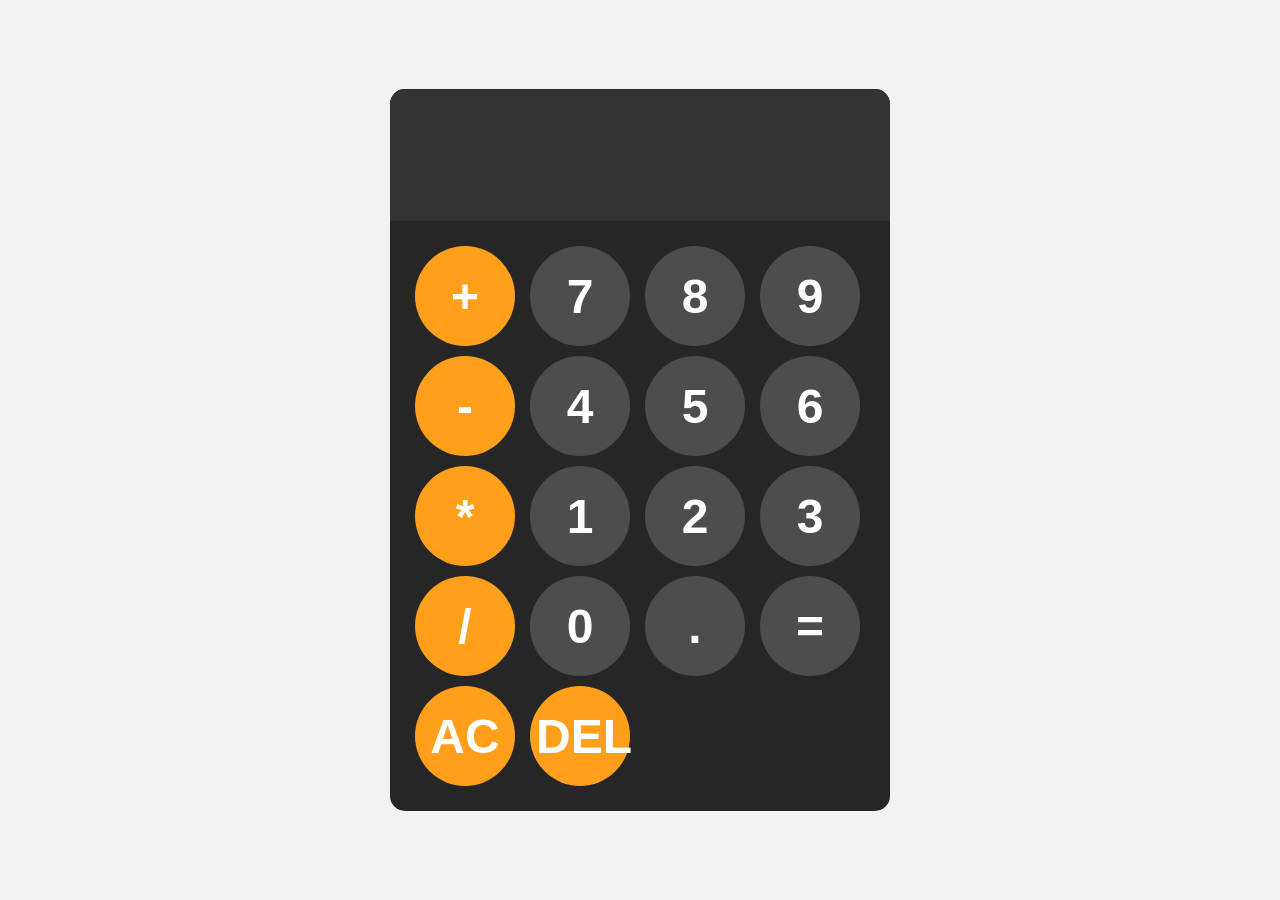
<file: 07_projects/04_calculator/index.html>
<!DOCTYPE html>
<html lang="en">
<head>
    <meta charset="UTF-8">
    <meta name="viewport" content="width=device-width, initial-scale=1.0">
    <link rel="stylesheet" href="style.css">
    <title>simple calculator</title>
</head>
<body>
    <div id="calculator">
        <input id="display" readonly>
        <div id="keys">
            <button onclick="appendToDisplay('+')" class="operator-btn">+</button>
            <button onclick="appendToDisplay('7')">7</button>
            <button onclick="appendToDisplay('8')">8</button>
            <button onclick="appendToDisplay('9')">9</button>
            <button onclick="appendToDisplay('-')" class="operator-btn">-</button>
            <button onclick="appendToDisplay('4')">4</button>
            <button onclick="appendToDisplay('5')">5</button>
            <button onclick="appendToDisplay('6')">6</button>
            <button onclick="appendToDisplay('*')" class="operator-btn">*</button>
            <button onclick="appendToDisplay('1')">1</button>
            <button onclick="appendToDisplay('2')">2</button>
            <button onclick="appendToDisplay('3')">3</button>
            <button onclick="appendToDisplay('/')" class="operator-btn">/</button>
            <button onclick="appendToDisplay('0')">0</button>
            <button onclick="appendToDisplay('.')">.</button>
            <button onclick="calculate()">=</button>
            <button onclick="clearDisplay()" class="operator-btn">AC</button>
            <button onclick="DelDisplay()" class="operator-btn">DEL</button>
        </div>
    </div>
</body>
<script src="script.js"></script>
</html>
</file>
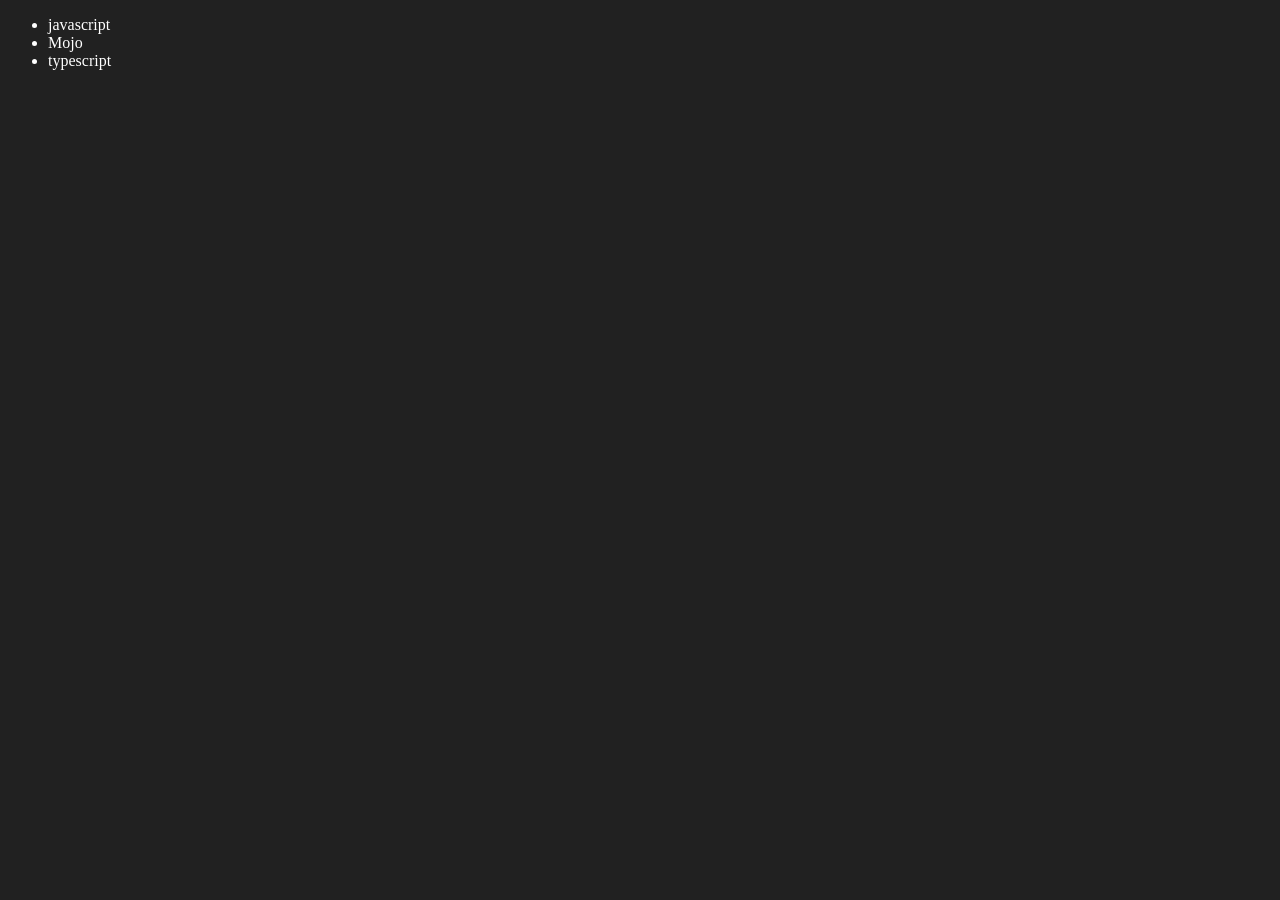
<file: 06_dom/four.html>
<!DOCTYPE html>
<html lang="en">
<head>
    <meta charset="UTF-8">
    <meta name="viewport" content="width=device-width, initial-scale=1.0">
    <title>javascript resource</title>
</head>
<body style="background-color: #212121; color: white;">
    <ul class="language">
        <li>javascript</li>
    </ul>
</body>
<script>

    // this is unoptimise code
    function addLanguage(langName){
        const li = document.createElement('li');
        li.innerHTML = `${langName}`
        document.querySelector('.language').appendChild(li)
    }
    addLanguage("python")
    addLanguage("typescript")

    // this is optimize code 
    function addOptiLanguage(langName){
        const li = document.createElement('li')
        li.appendChild(document.createTextNode(langName))
        document.querySelector('.language').appendChild(li)
    }

    addOptiLanguage("golang")

    // Edit 

    const secondalang = document.querySelector("li:nth-child(2)")
    // secondalang.innerHTML = "Mojo" // this is unoptimise

    const newli = document.createElement('li')
    newli.textContent = "Mojo"
    secondalang.replaceWith(newli)

    // remove 

    const lastLang = document.querySelector('li:last-child')
    lastLang.remove()
    
</script>
</html>
</file>
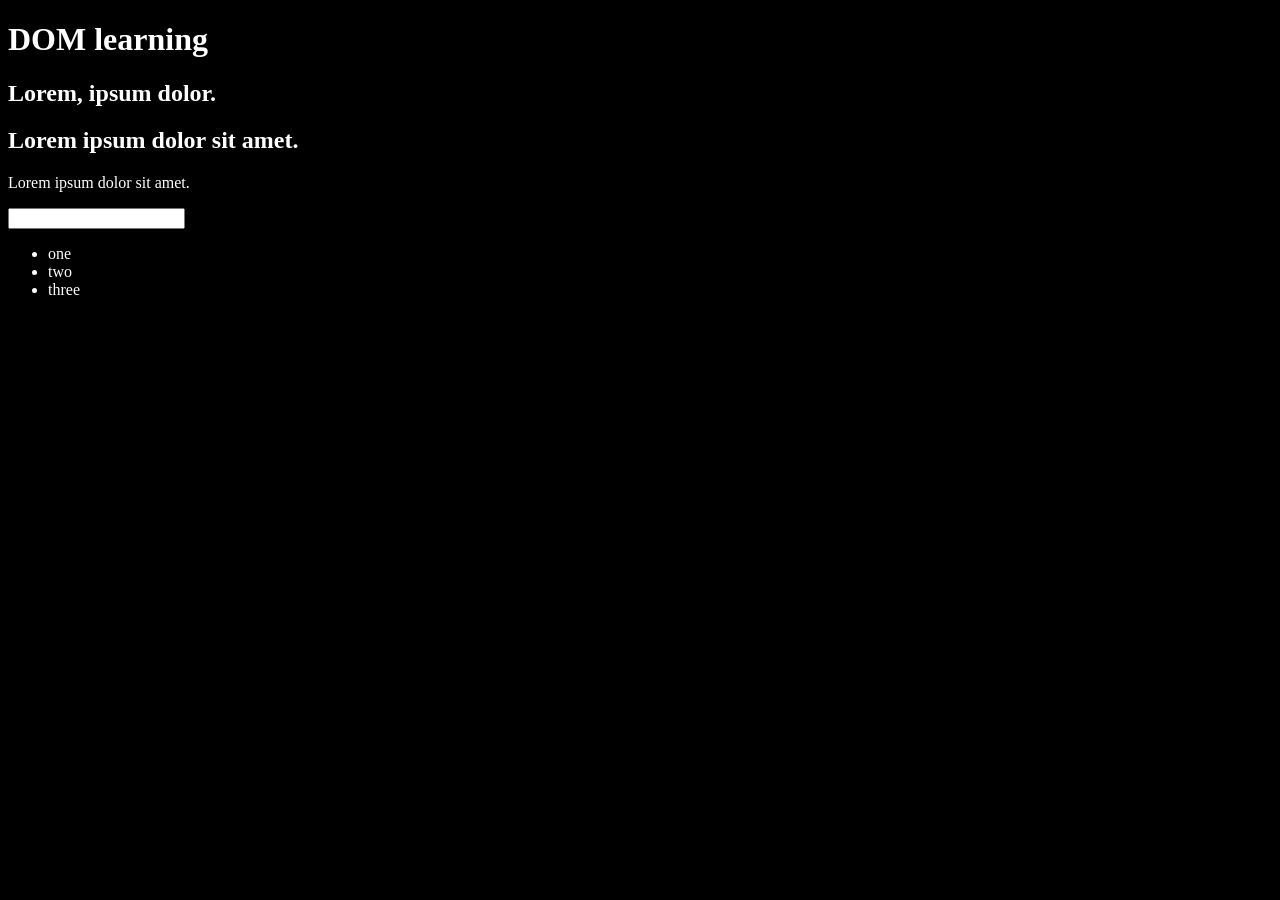
<file: 06_dom/one.html>
<!DOCTYPE html>
<html lang="en">

<head>
    <meta charset="UTF-8">
    <meta name="viewport" content="width=device-width, initial-scale=1.0">
    <title>DOM learning</title>
    <style>
        .bg-black {
            background-color: black;
            color: white;
        }
    </style>
</head>

<body class="bg-black">

    <div >
        <h1 id="title" class="heading"> DOM learning <span style="display: none;">test text </span> </h1>
        <h2>Lorem, ipsum dolor.</h2>
        <h2>Lorem ipsum dolor sit amet.</h2>
        <p>Lorem ipsum dolor sit amet.</p>


        <input type="password" name="" id="">

        <ul>
            <li>one</li>
            <li>two</li>
            <li>three</li>
        </ul>
    </div>

</body>

</html>
</file>
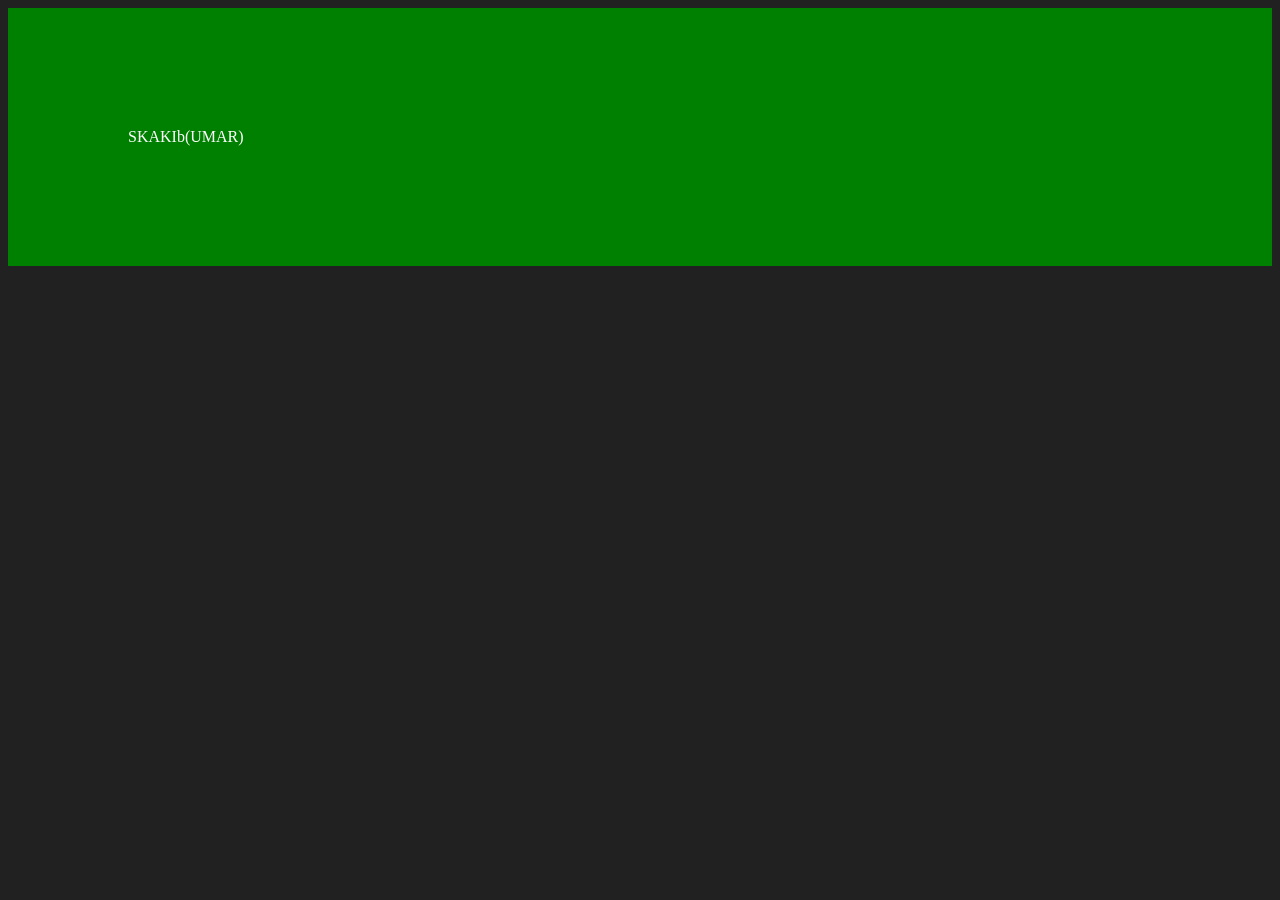
<file: 06_dom/three.html>
<!DOCTYPE html>
<html lang="en">

<head>
    <meta charset="UTF-8">
    <meta name="viewport" content="width=device-width, initial-scale=1.0">
    <title>Document</title>
</head>

<body style="background-color: #212121; color: white;">

</body>
<script>
    function addDIV() {
        const div = document.createElement('div')
        console.log(div);
        div.className = "main"
        div.id = Math.round(Math.random() * 10 + 1)
        div.setAttribute("title", "generated title")
        div.style.backgroundColor = "green"
        div.style.padding = "120px"
        // div.innerText = "akib(UMAR)"
        const addtext = document.createTextNode("SKAKIb(UMAR)")
        div.appendChild(addtext)
        document.body.appendChild(div)
    }

    addDIV()
</script>

</html>
</file>
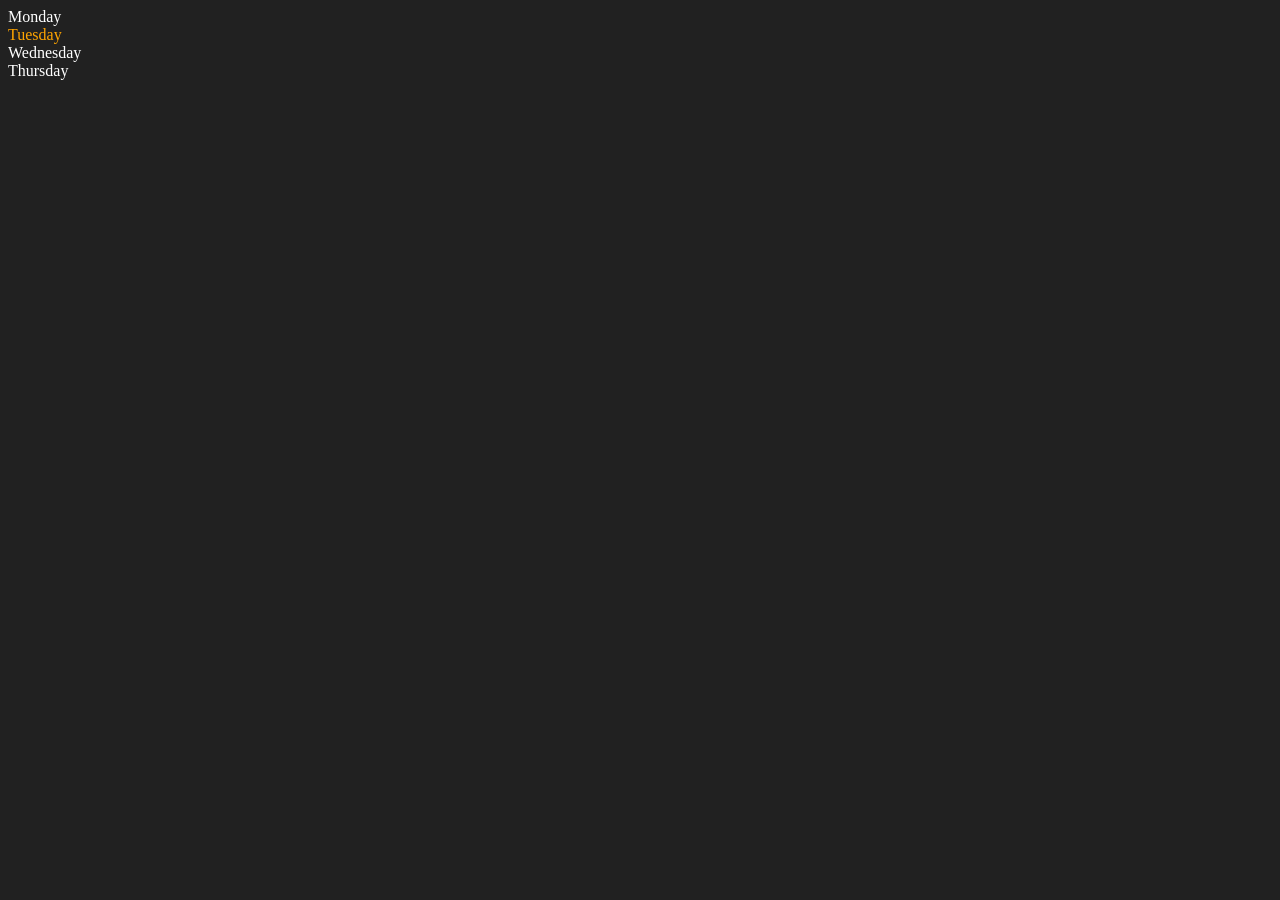
<file: 06_dom/two.html>
<!DOCTYPE html>
<html lang="en">
<head>
    <meta charset="UTF-8">
    <meta name="viewport" content="width=device-width, initial-scale=1.0">
    <title>javascript resource</title>
</head>
<body style="background-color: #212121; color: white;">
    <div class="parent">
        <div class="day">Monday</div>
        <div class="day">Tuesday</div>
        <div class="day">Wednesday</div>
        <div class="day">Thursday</div>
    </div>
</body>

<script>
    const parent = document.querySelector('.parent')
    // console.log(parent);
    // console.log(parent.children[1].innerHTML);
    
    // for (let i = 0; i < parent.children.length; i++) {
    //     console.log(parent.children[i].innerHTML);   
    // }
    parent.children[1].style.color = "orange"
    // console.log(parent.firstElementChild);
    // console.log(parent.lastElementChild);

    const dayOne = document.querySelector('.day')
    // console.log(dayOne);
    // console.log(dayOne.parentElement);
    // console.log(dayOne.nextElementSibling);
    
    // console.log("NODES: ", parent.childNodes);
    
    
</script>
</html>
</file>
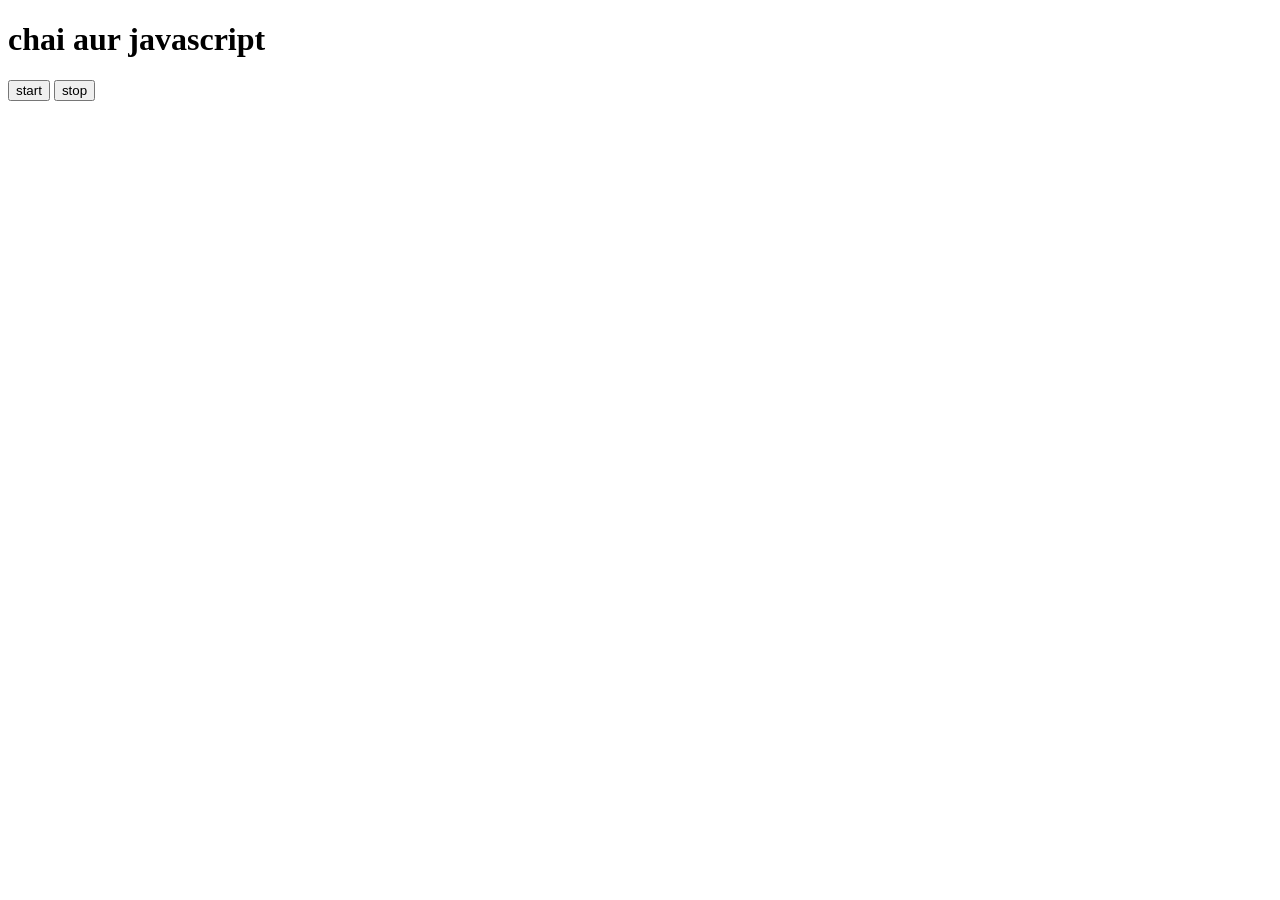
<file: 08_events/three.html>
<!DOCTYPE html>
<html lang="en">

<head>
    <meta charset="UTF-8">
    <meta name="viewport" content="width=device-width, initial-scale=1.0">
    <title>three resource</title>
</head>

<body>
    <h1>chai aur javascript</h1>
    <button id="start">start</button>
    <button id="stop">stop</button>
</body>
<script>
    let dateinterval
    const sayDate = function (str) {
        console.log(str, Date.now());

    }
    document.querySelector('#start').addEventListener('click', () => {
        dateinterval = setInterval(sayDate, 1000, "hi")
        console.log("succefully");

    })
    document.querySelector('#stop').addEventListener('click', () => {
        clearInterval(dateinterval);
    })
</script>

</html>
</file>
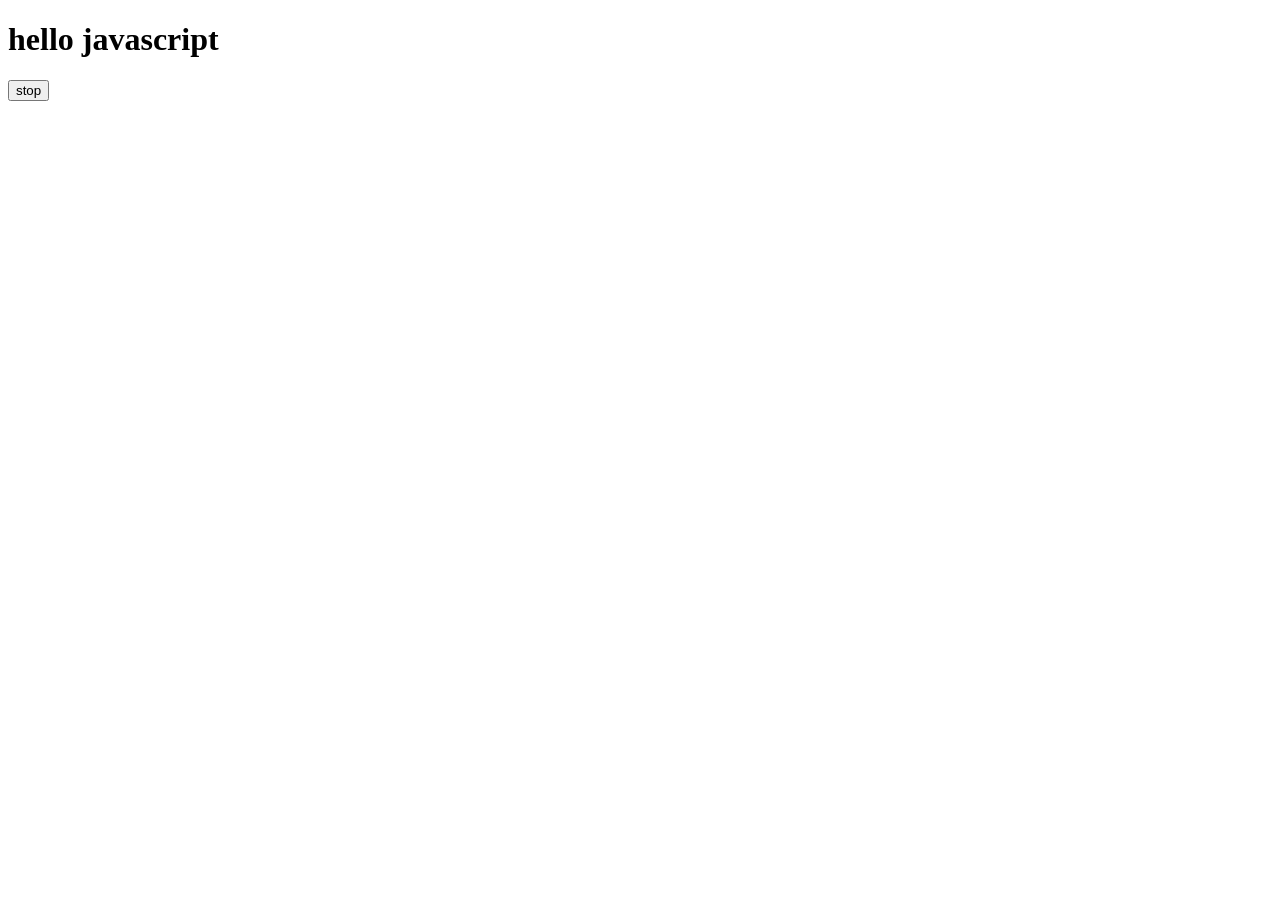
<file: 08_events/two.html>
<!DOCTYPE html>
<html lang="en">
<head>
    <meta charset="UTF-8">
    <meta name="viewport" content="width=device-width, initial-scale=1.0">
    <title>javascript resource</title>
</head>
<body>
    <h1>hello javascript</h1>
    <button id="stop">stop</button>
</body>
<script>
    const SayMyName = function(){
        console.log("sk akib");
        
    }

    const AskName = function () {
        document.querySelector('h1').innerHTML = "What is your name?"
        
    }
    const changeMe = setTimeout(AskName, 2000);

    // clearTimeout(changeMe)

    document.querySelector('#stop').addEventListener('click', function(){
        clearTimeout(changeMe);
        console.log("event stopped")
    })
   
</script>
</html>
</file>
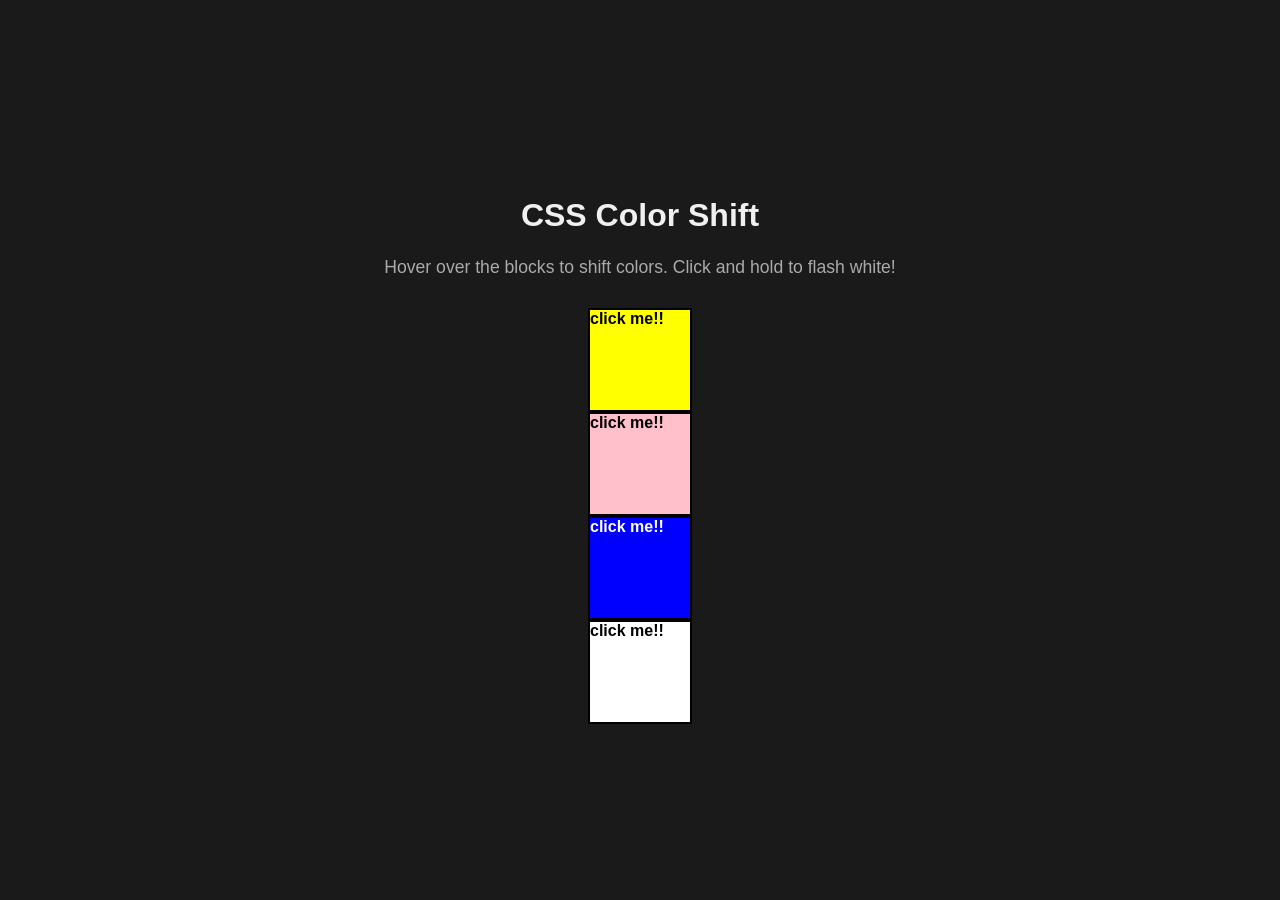
<file: 07_projects/01_colorchanger/color.html>
<!DOCTYPE html>
<html lang="en">
<head>
    <meta charset="UTF-8">
    <meta name="viewport" content="width=device-width, initial-scale=1.0">
    <title>Pure CSS Color Changing Game</title>
    <style>
        body {
            font-family: 'Segoe UI', Tahoma, Geneva, Verdana, sans-serif;
            background-color: #1a1a1a;
            color: #ffffff;
            display: flex;
            flex-direction: column;
            align-items: center;
            justify-content: center;
            min-height: 100vh;
            margin: 0;
        }

        h1 {
            margin-bottom: 5px;
            color: #f0f0f0;
        }

        p {
            margin-bottom: 30px;
            color: #aaa;
            font-size: 1.1rem;
        }

        .button {
            width: 100px;
            height: 100px;
            border: solid black 2px;
            display: inline-block;
        }

        .button:hover{
            background-color: #1a1a1a;
            color: white;
            cursor: pointer;
        }

        #box1{
            color: black;
            background-color: yellow;
            font-weight: bold;
        }
        #box2{
            color: black;
            background-color: pink;
            font-weight: bold;
        }
        #box3{
            color: white;
            background-color: blue;
            font-weight: bold;
        }
        #box4{
            color: black;
            background-color: white;
            font-weight: bold;
        }

       
    </style>
</head>
<body>

    <h1>CSS Color Shift</h1>
    <p>Hover over the blocks to shift colors. Click and hold to flash white!</p>
    <span class="button" id="box1">click me!!</span>
    <span class="button" id="box2">click me!!</span>
    <span class="button" id="box3">click me!!</span>
    <span class="button" id="box4">click me!!</span>
   

</body>
<script src="color.js"></script>
</html>
</file>
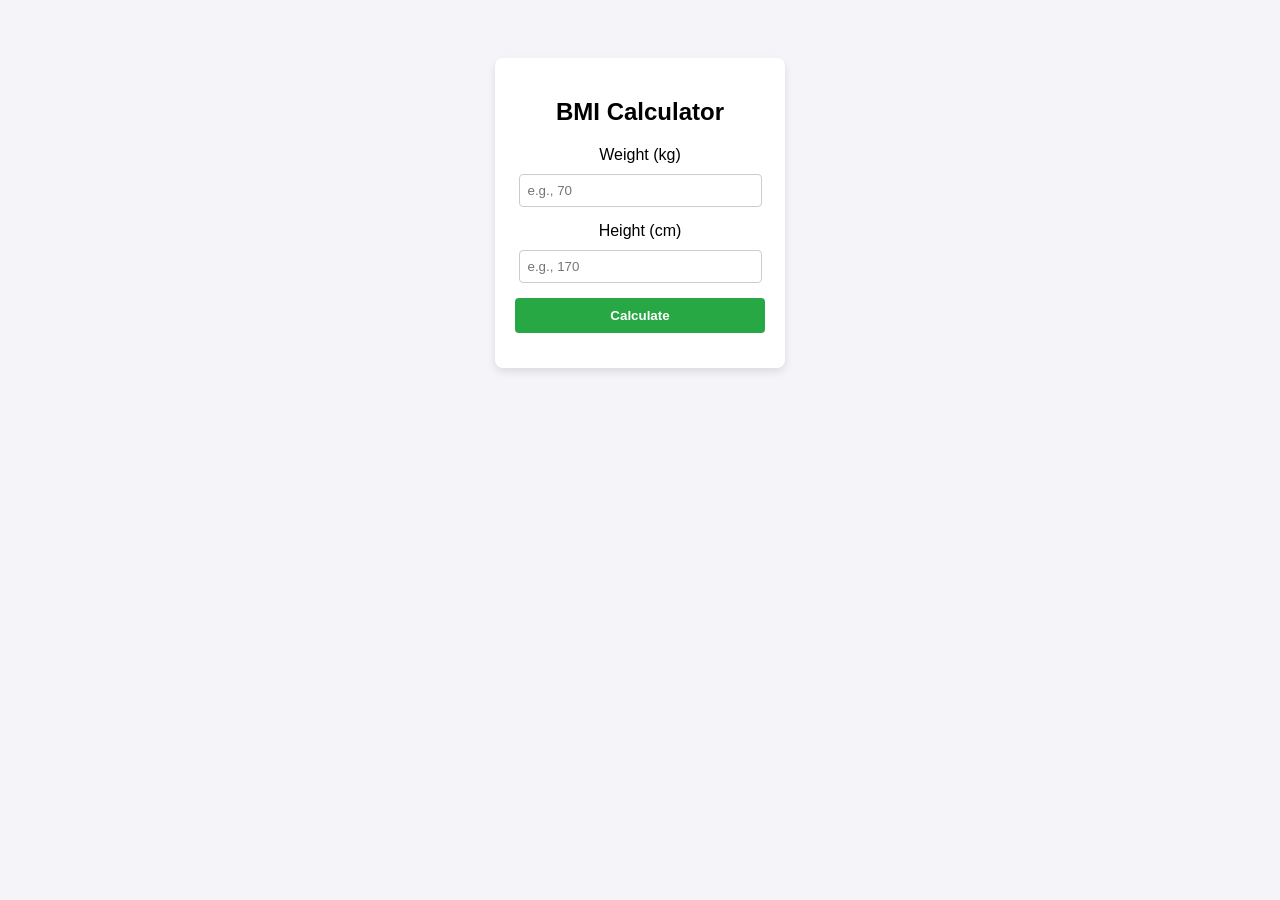
<file: 07_projects/02_BMICalculator/bmi.html>
<!DOCTYPE html>
<html>
<head>
  <title>Simple BMI Calculator</title>
  
  <!-- 1. CSS goes inside the <style> tags -->
  <style>
    body {
      font-family: Arial, sans-serif;
      background-color: #f4f4f9;
      display: flex;
      justify-content: center;
      padding-top: 50px;
    }
    .calculator {
      background: white;
      padding: 20px;
      border-radius: 8px;
      box-shadow: 0 4px 8px rgba(0,0,0,0.1);
      width: 250px;
      text-align: center;
    }
    input {
      width: 90%;
      padding: 8px;
      margin: 10px 0 15px 0;
      border: 1px solid #ccc;
      border-radius: 4px;
    }
    button {
      width: 100%;
      padding: 10px;
      background: #28a745;
      color: white;
      border: none;
      border-radius: 4px;
      cursor: pointer;
      font-weight: bold;
    }
    #result {
      margin-top: 15px;
      font-weight: bold;
      font-size: 1.2rem;
    }
  </style>
</head>
<body>

  <!-- 2. HTML elements go in the <body> -->
  <div class="calculator">
    <h2>BMI Calculator</h2>
    
    <label>Weight (kg)</label>
    <input type="number" id="weight" placeholder="e.g., 70">
    
    <label>Height (cm)</label>
    <input type="number" id="height" placeholder="e.g., 170">
    
    <button onclick="calculate()">Calculate</button>
    
    <div id="result"></div>
  </div>

  <!-- 3. JavaScript goes inside the <script> tags -->
  <script>
    function calculate(){
      let  weight = document.getElementById("weight").value;
      let height = document.getElementById("height").value;

      if (weight > 0 && height > 0) {
        let heightInMeter = height / 100;

        let bmi = weight / (heightInMeter * heightInMeter);

        document.getElementById("result").innerText = ("BMI: " + bmi.toFixed(1))
      } else{
        document.getElementById("result").innerText = ("Enter a valid numbers")
      }

    }

  </script>

</body>
</html>
</file>
<file: 07_projects/04_calculator/style.css>
body{
    margin: 0;
    display: flex;
    justify-content: center;
    align-items: center;
    height: 100vh;
    background-color: hsl(0, 0%, 95%);
}
#calculator{
    font-family: Arial, Helvetica, sans-serif;
    background-color: hsl(0, 0%, 15%);
    border-radius: 15px;
    max-width: 500px;
    overflow: hidden;
}
#display{
    width: 100%;
    padding: 20px;
    font-size: 5rem;
    text-align: left;
    border: none;
    background-color: hsl(0, 0%, 20%);
    color: white;
}
#keys{
    display: grid;
    grid-template-columns: repeat(4, 1fr);
    gap: 10px;
    padding: 25px;

}
button{
    width: 100px;
    height: 100px;
    border-radius: 50px;
    border: none;
    background-color: hsl(0, 0%, 30%);
    color: white;
    font-size: 3rem;
    font-weight: bold;
    cursor: pointer;
}

button:hover{
    background-color: hsl(0, 0%, 40%);
}
button:active{
    background-color: hsl(0, 0%, 50%);
}
.operator-btn{
    background-color: hsl(35, 100%, 55%);
}
.operator-btn:hover{
    background-color: hsl(35, 100%, 65%);
}
.operator-btn:active{
    background-color: hsl(35, 100%, 75%);
}
</file>
